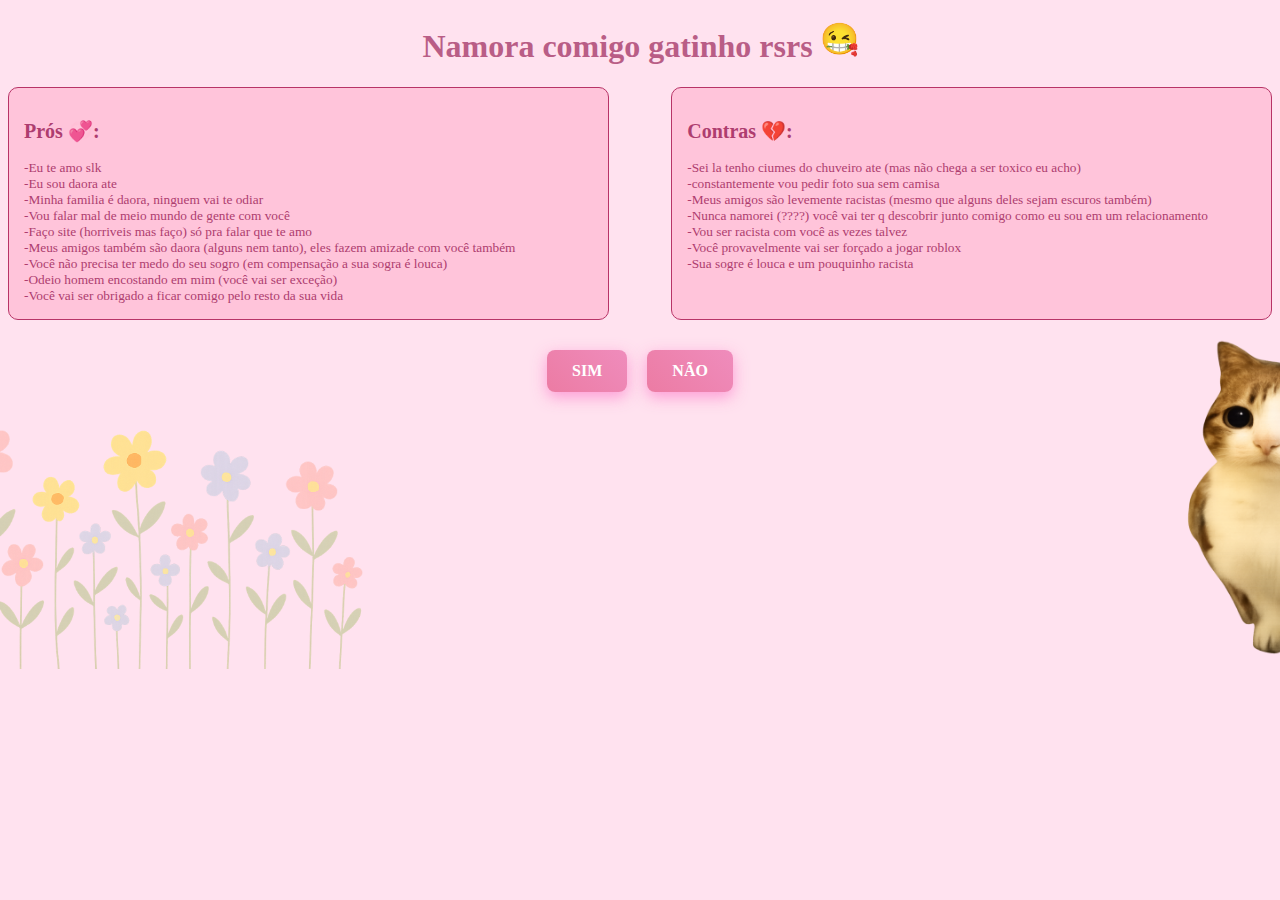
<file: index.html>
<!DOCTYPE html>
<html lang="pt-br">
<head>
    <meta charset="UTF-8">
    <meta name="viewport" content="width=device-width, initial-scale=1.0">
    <link rel="stylesheet" href="estilo.css">
    <title>💗💗💗💗</title>
</head>
<body>
    <h1> Namora comigo gatinho rsrs <img src="emoji.png" width="37" height="36"></h1>                                
  
    <div class="container">
    <div class="pros">
    <h2> Prós 💞:</h2>
    -Eu te amo slk<br>
    -Eu sou daora ate<br> 
    -Minha familia é daora, ninguem vai te odiar<br>
    -Vou falar mal de meio mundo de gente com você<br>
    -Faço site (horriveis mas faço) só pra falar que te amo<br>
    -Meus amigos também são daora (alguns nem tanto), eles fazem amizade com você também<br>  
    -Você não precisa ter medo do seu sogro (em compensação a sua sogra é louca)<br>
    -Odeio homem encostando em mim (você vai ser exceção)<br>
    -Você vai ser obrigado a ficar comigo pelo resto da sua vida<br>

    </div>

    <div class="cont">
     <h2> Contras 💔:</h2>
    -Sei la tenho ciumes do chuveiro ate (mas não chega a ser toxico eu acho)<br>
    -constantemente vou pedir foto sua sem camisa<br>
    -Meus amigos são levemente racistas (mesmo que alguns deles sejam escuros também)<br>
    -Nunca namorei (????) você vai ter q descobrir junto comigo como eu sou em um relacionamento<br>
    -Vou ser racista com você as vezes talvez<br>
    -Você provavelmente vai ser forçado a jogar roblox<br>
    -Sua sogre é louca e um pouquinho racista<br>
    <br>
    <br>
    </div>
  </div>
  
  <div class="botoes">
  <a href="sim.html" class="botao">SIM</a>
  <a href="nao.html" class="botao">NÃO</a>
  </div>

  <div class="floga">
  <img src="flores.png" width="999" height="330" >
  <img src="gatito.png"  width="250" height="340">
  </div>


</body>
</html>
</file>
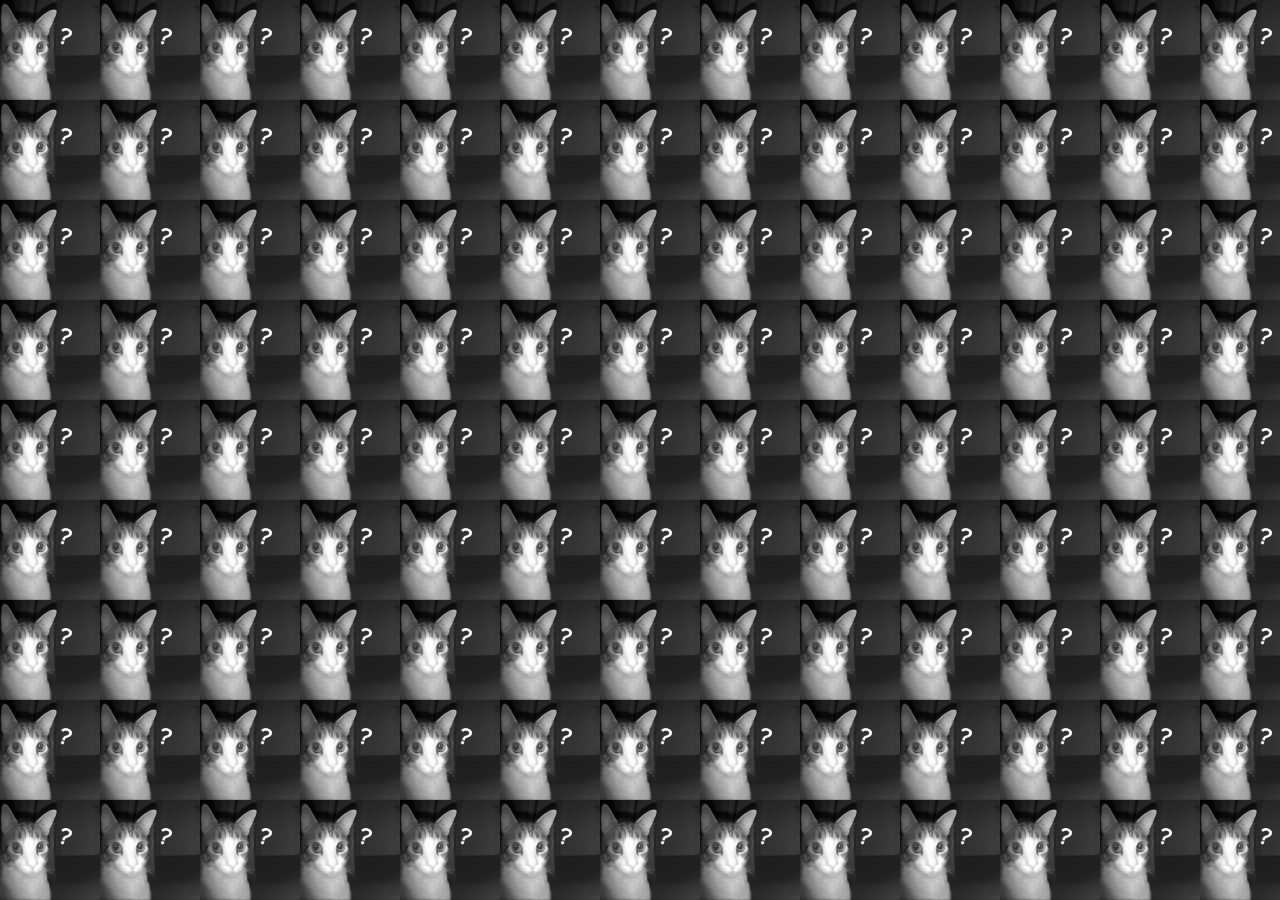
<file: nao.html>
<!DOCTYPE html>
<html lang="pt-br">
<head>
    <meta charset="UTF-8">
    <meta name="viewport" content="width=device-width, initial-scale=1.0">
    <link rel="stylesheet" href="estilo3.css">
    <title></title>
</head>
<body>
    
</body>
</html>
</file>
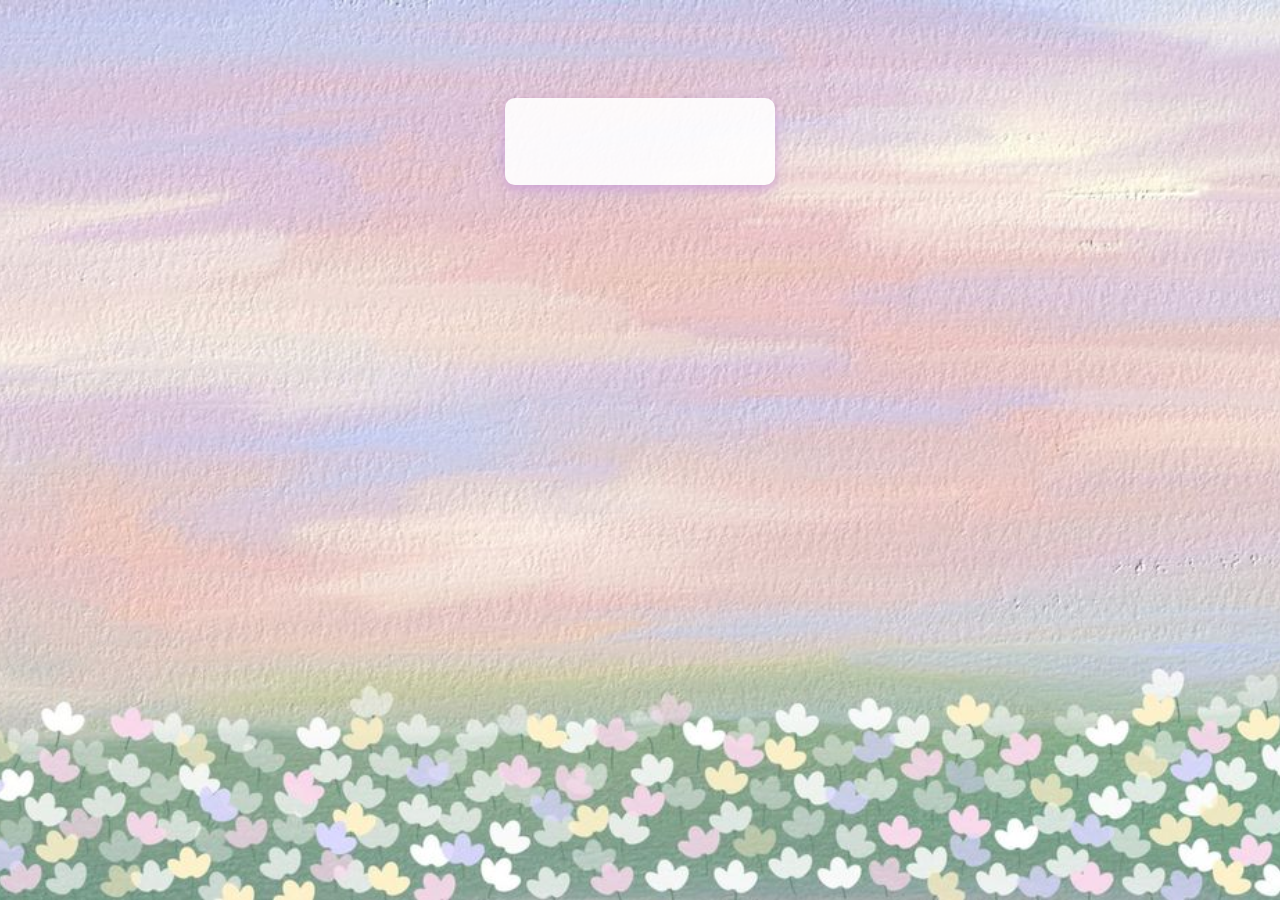
<file: sim.html>
<!DOCTYPE html>
<html lang="pt-br">
<head>
    <meta charset="UTF-8">
    <meta name="viewport" content="width=device-width, initial-scale=1.0">
    <link rel="stylesheet" href="estilo2.css">
    <title></title>
</head>
<body>
    <div class="quadrado">
        <h1>NÓS??? <img src="sol.png" width="37" height="36"> </h1>
    </div>
  
        <div class="gatitos">
            <img src="gati.png" width="600" height="420">
        </div>
    </div>
    
    <div class="amor">
        <h2>Eu te amo gatinho rsrs <img src="emoji.png" width="37" height="36"> </h2>
    </div>
</body>
</html>
</file>
<file: estilo.css>
body {
      background-color: rgb(255, 226, 239);
    }

    h1 {
      color: rgb(185, 93, 134);
      font-family: 'Gill Sans', cursive;
      font-size: xx-large;
      text-align: center;
    }

    .container {
      display: flex;
      justify-content: space-between;
      align-items: flex-start;
      gap: 30px;
    }

    .pros, .cont {
      width: 45%;
      padding: 15px;
      border: 1px solid #b83467;
      border-radius: 10px;
      color: rgb(174, 61, 111);
      background-color: rgba(255, 164, 196, 0.485);
      font-family: 'Gill Sans',cursive;
      font-size: smaller
    }

    .botoes {
      margin-top: 30px;
      display: flex;
      justify-content: center; 
      gap: 20px; 
    }

    .botao {
      display: inline-block;
      padding: 12px 25px;
      background: linear-gradient(45deg, #e55688bb, #ef8cbc);
      color: white;
      font-weight: bold;
      text-decoration: none;
      border-radius: 8px;
      transition: all 0.3s ease;
      box-shadow: 0 5px 15px rgba(252, 132, 204, 0.751);
    }

    .botao:hover {
      transform: translateY(-3px);
      box-shadow: 0 8px 20px rgba(255, 147, 183, 0.459);
    }

    .gato{
      text-align: right;;
    }

    
    .flores{
      text-align: left;
    }

    .floga{
       margin-top: -53px;
      display: flex;
      justify-content: center; /* centraliza */
      gap: 800px; /* espaço entre os botões */
    }
</file>
<file: estilo3.css>
body {
  background: url("ta.jpg") repeat; /* repete a imagem em toda a tela */
  background-size: 100px 100px;         /* define o tamanho da imagem repetida */
  margin: 0;
}
</file>
<file: estilo2.css>
html, body {
  height: 100%;           
  margin: 0;              
}

body {
  background: url("no.jpg") no-repeat center/cover;
  background-color: #ffffff94; 
  background-blend-mode: darken;

  display: flex;
  flex-direction: column;  /* coloca um em cima do outro */
  align-items: center;     /* centraliza horizontal */
  justify-content: center; /* centraliza vertical */
  gap: 50px;               /* espaço entre quadrado e gatitos */
}

.quadrado {
  background-color: rgba(255, 255, 255, 0.9); /* leve transparência */
  padding: 20px 40px;                         
  border-radius: 10px;                        
  text-align: center;
  box-shadow: 0 4px 12px rgba(204, 160, 215, 0.903);     /* sombra bonita */
}

.quadrado h1 {
  color: #ffcf55;
  font-family: 'Franklin Gothic Medium',cursive;
  font-size: 2.5rem;
  margin: 0;
}

.gatitos {
  display: flex;
  justify-content: center;
}

.gatitos img {
  max-width: 100%;    /* faz se adaptar em telas pequenas */
  height: auto;       /* mantém proporção */
  border-radius: 12px;
}


/* --- Animação do título --- */
.quadrado h1 {
  color: #f48fae;
  font-family: 'Gill Sans', cursive;
  font-size: 2.5rem;
  margin: 0;
  opacity: 0;                   /* começa invisível */
  animation: fadeIn 1.5s ease forwards; /* efeito aparecer */
}

@keyframes fadeIn {
  from { opacity: 0; transform: translateY(-20px); }
  to   { opacity: 1; transform: translateY(0); }
}

/* --- Animação dos gatitos --- */
.gatitos img {
  max-width: 100%;
  height: auto;
  border-radius: 12px;
 

  opacity: 0;
  transform: scale(0.8); /* começa menor */
  animation: zoomIn 1.5s ease forwards;
  animation-delay: 1s;   /* começa depois do título */
}

@keyframes zoomIn {
  from { opacity: 0; transform: scale(0.8); }
  to   { opacity: 1; transform: scale(1); }
}

/* Texto "Eu te amo" */
.amor {
  margin-top: 20px;
  text-align: center;
}

.amor h2 {
  font-family: 'Times New Roman', Times, serif;
  font-size: 2rem;
  color: #000000;
  text-shadow: 0 2px 6px rgba(246, 221, 255, 0.976);

  opacity: 0;
  animation: fadeText 1.5s ease forwards;
  animation-delay: 3s; /* aparece só depois dos gatinhos */
}

/* animação exclusiva do texto */
@keyframes fadeText {
  from { opacity: 0; transform: translateY(10px); }
  to   { opacity: 1; transform: translateY(0); }
}
</file>
